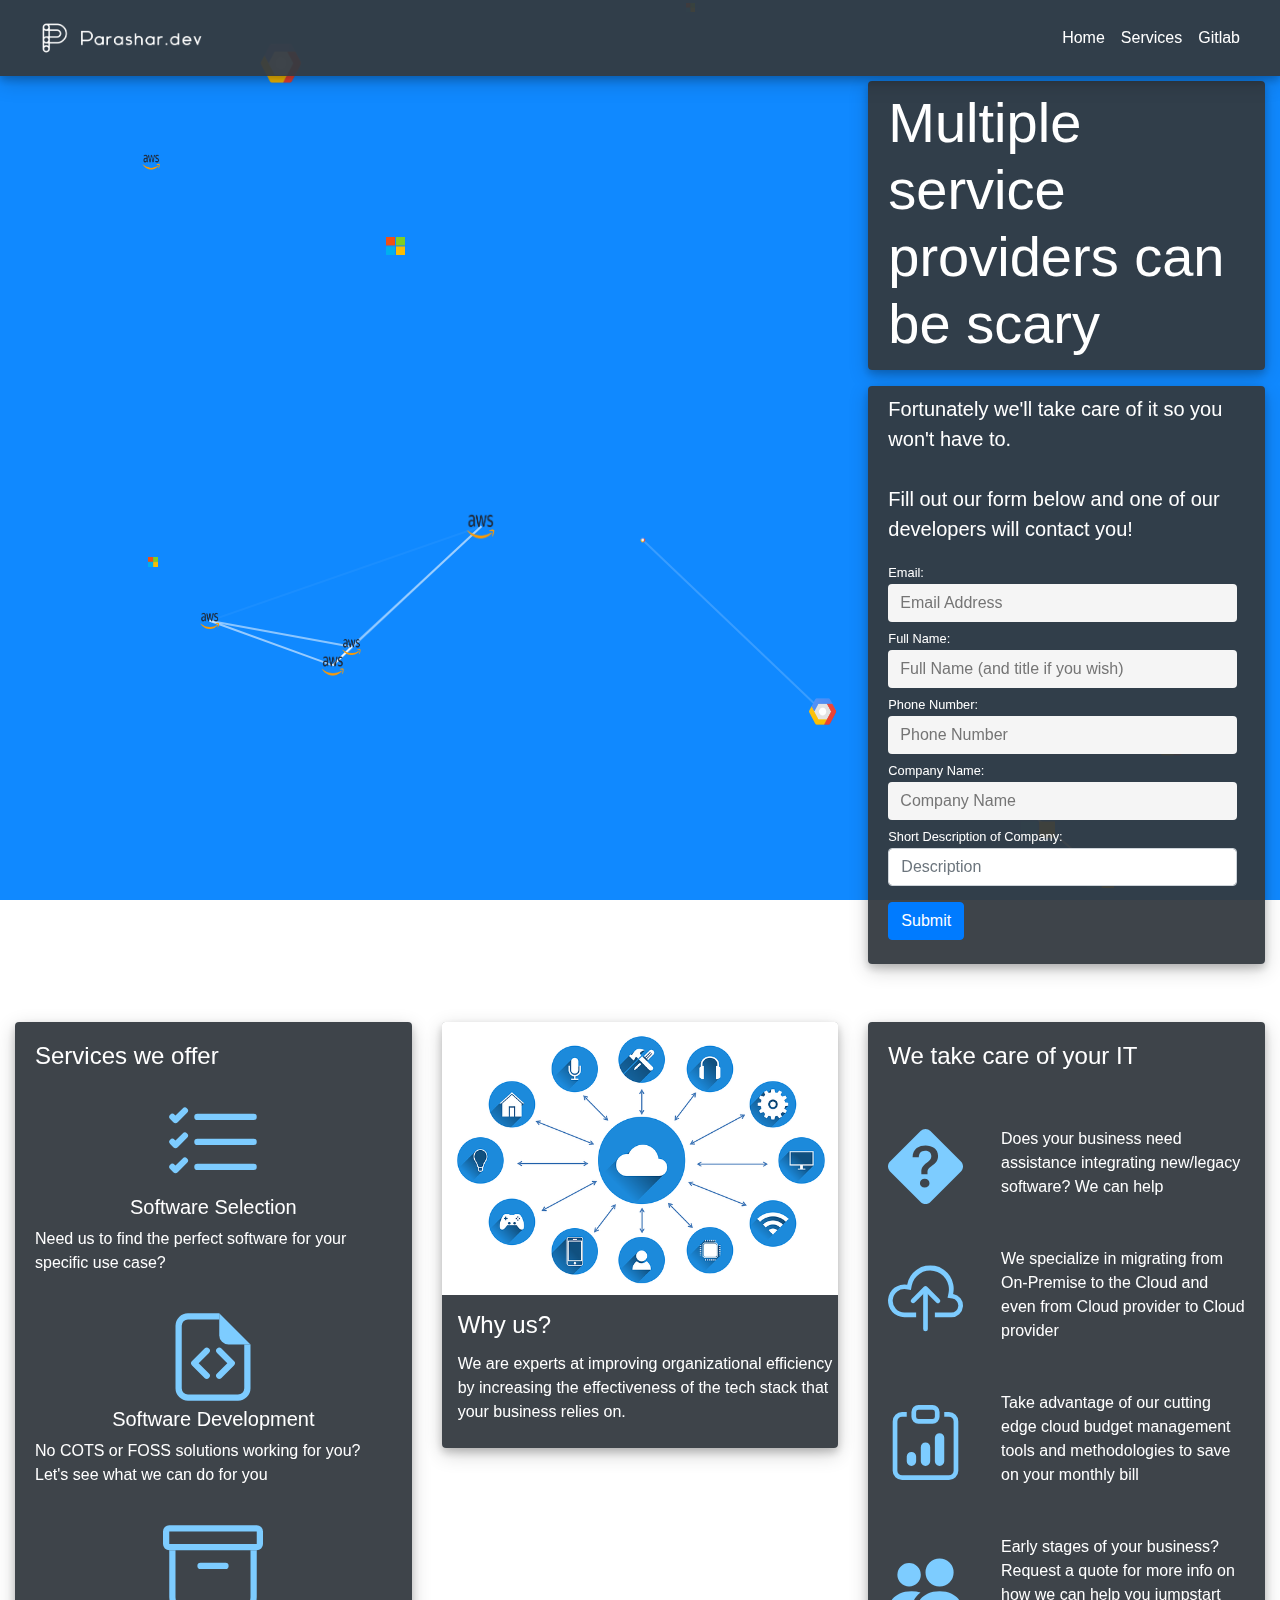
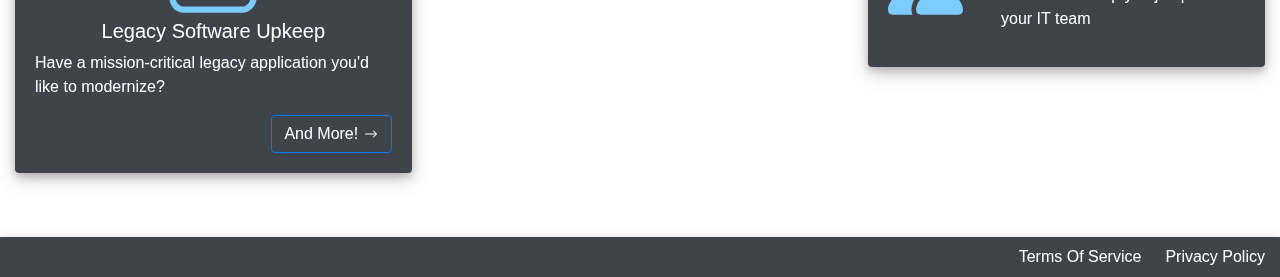
<file: index.html>
<!doctype html>
<html lang="en">
    <head>
    <!-- Required meta tags -->
        <meta charset="utf-8">
        <meta name="viewport" content="width=device-width, initial-scale=1, shrink-to-fit=no">

        <link rel="icon" type="image/png" href="/favicon.png"/>

        <!-- Bootstrap CSS -->
        <link rel="stylesheet" href="/css/bootstrap.min.css">

        <link rel="stylesheet" href="/css/particles.css">
        <link rel="stylesheet" href="/css/global.css">
        <link rel="stylesheet" href="/css/index.css">
        <link rel="stylesheet" href="/css/navbar.css">

        <title>Parashar.Dev - Software Development Firm</title>
    </head>
    <body>

        <div id="content">
            <div id="particles-js"></div>
            <div id="particles-js-2"></div>
            <div id="particles-js-3"></div>
            <div id="overlay" class="container-fluid">
                <header id="navbar_wrapper" class="row mx-0">
                    <!-- will load common header with js $().load() method -->
                </header>
                <div class="row mx-0 services-container">
                    <div class="col-md-4 offset-md-8 py-1 contact-form">
                        <div class="card-body card-shadow text-white bg-custom-gray rounded mb-3 pb-1 pt-2">
                            <h1 class="display-4">
                                Multiple service providers can be scary
                            </h1>
                        </div>
                        <div class="card-body card-shadow text-white bg-custom-gray rounded py-2">
                            <p class="lead">
                                Fortunately we'll take care of it so you won't have to.
                                <br><br>Fill out our form below and one of our developers will contact you!
                            </p>
                            <form class="card-text" onsubmit="sendQuoteRequest('emailAddress', 'fullname', 'phoneNumber', 'companyName', 'commentSection', 'quoteSendButtonIndex'); return false;" novalidate>
                                <div class="form-group mr-2 my-1">
                                    <small>Email:</small>
                                    <input type="text" class="form-control-plaintext input-box-indent rounded" id="emailAddress" placeholder="Email Address" style="background-color: whitesmoke;" required>
                                </div>
                                <div class="form-group mr-2 my-1">
                                    <small>Full Name:</small>
                                    <input type="text" class="form-control-plaintext input-box-indent rounded" id="fullname" placeholder="Full Name (and title if you wish)" style="background-color: whitesmoke;" required>
                                </div>
                                <div class="form-group mr-2 my-1">
                                    <small>Phone Number:</small>
                                    <input type="text" class="form-control-plaintext input-box-indent rounded" id="phoneNumber" placeholder="Phone Number" style="background-color: whitesmoke;" required>
                                </div>
                                <div class="form-group mr-2 my-1">
                                    <small>Company Name:</small>
                                    <input type="text" class="form-control-plaintext input-box-indent rounded" id="companyName" placeholder="Company Name" style="background-color: whitesmoke;" required>
                                </div>
                                <div class="form-group mr-2 my-1">
                                    <small>Short Description of Company:</small>
                                    <textarea class="form-control" id="commentSection" rows="1" style="resize: none;" placeholder="Description" required></textarea>
                                </div>
                                <div class="form-group mr-2 my-2">
                                    <button type="submit" id="quoteSendButtonIndex" class="btn btn-primary my-2">Submit</button>
                                </div>
                            </form>
                        </div>
                    </div>
                </div>
                <div class="row mx-0 services-container">
                    <div class="col-md-4 py-3">
                        <div class="card-body card-shadow bg-custom-gray text-white rounded">
                            <h4 class="card-title">
                                Services we offer
                            </h4>
                            <div class="card-text row mt-4">
                                <div class="col-12 d-flex justify-content-center">
                                    <svg class="bi bi-list-check service-logo" width="2em" height="2em" viewBox="0 0 16 16" fill="currentColor" xmlns="http://www.w3.org/2000/svg">
                                        <path fill-rule="evenodd" d="M5 11.5a.5.5 0 0 1 .5-.5h9a.5.5 0 0 1 0 1h-9a.5.5 0 0 1-.5-.5zm0-4a.5.5 0 0 1 .5-.5h9a.5.5 0 0 1 0 1h-9a.5.5 0 0 1-.5-.5zm0-4a.5.5 0 0 1 .5-.5h9a.5.5 0 0 1 0 1h-9a.5.5 0 0 1-.5-.5zM3.854 2.146a.5.5 0 0 1 0 .708l-1.5 1.5a.5.5 0 0 1-.708 0l-.5-.5a.5.5 0 1 1 .708-.708L2 3.293l1.146-1.147a.5.5 0 0 1 .708 0zm0 4a.5.5 0 0 1 0 .708l-1.5 1.5a.5.5 0 0 1-.708 0l-.5-.5a.5.5 0 1 1 .708-.708L2 7.293l1.146-1.147a.5.5 0 0 1 .708 0zm0 4a.5.5 0 0 1 0 .708l-1.5 1.5a.5.5 0 0 1-.708 0l-.5-.5a.5.5 0 0 1 .708-.708l.146.147 1.146-1.147a.5.5 0 0 1 .708 0z"/>
                                    </svg>
                                </div>
                                <div class="col-12 d-flex justify-content-center">
                                    <h5>
                                        Software Selection
                                    </h5>
                                </div>
                                <div class="col-12 d-flex justify-content-center">
                                    <p>
                                        Need us to find the perfect software for your specific use case?
                                    </p>
                                </div>
                            </div>
                            <div class="card-text row pt-3">
                                <div class="col-12 d-flex justify-content-center">
                                    <svg class="bi bi-file-earmark-code service-logo" width="2em" height="2em" viewBox="0 0 16 16" fill="currentColor" xmlns="http://www.w3.org/2000/svg">
                                        <path d="M4 1h5v1H4a1 1 0 0 0-1 1v10a1 1 0 0 0 1 1h8a1 1 0 0 0 1-1V6h1v7a2 2 0 0 1-2 2H4a2 2 0 0 1-2-2V3a2 2 0 0 1 2-2z"/>
                                        <path d="M9 4.5V1l5 5h-3.5A1.5 1.5 0 0 1 9 4.5z"/>
                                        <path fill-rule="evenodd" d="M8.646 6.646a.5.5 0 0 1 .708 0l2 2a.5.5 0 0 1 0 .708l-2 2a.5.5 0 0 1-.708-.708L10.293 9 8.646 7.354a.5.5 0 0 1 0-.708zm-1.292 0a.5.5 0 0 0-.708 0l-2 2a.5.5 0 0 0 0 .708l2 2a.5.5 0 0 0 .708-.708L5.707 9l1.647-1.646a.5.5 0 0 0 0-.708z"/>
                                      </svg>
                                </div>
                                <div class="col-12 d-flex justify-content-center">
                                    <h5>
                                        Software Development
                                    </h5>
                                </div>
                                <div class="col-12 d-flex justify-content-center">
                                    <p>
                                        No COTS or FOSS solutions working for you? Let's see what we can do for you
                                    </p>
                                </div>
                            </div>
                            <div class="card-text row pt-3">
                                <div class="col-12 d-flex justify-content-center">
                                    <svg class="bi bi-archive service-logo" width="2em" height="2em" viewBox="0 0 16 16" fill="currentColor" xmlns="http://www.w3.org/2000/svg">
                                        <path fill-rule="evenodd" d="M2 5v7.5c0 .864.642 1.5 1.357 1.5h9.286c.715 0 1.357-.636 1.357-1.5V5h1v7.5c0 1.345-1.021 2.5-2.357 2.5H3.357C2.021 15 1 13.845 1 12.5V5h1z"/>
                                        <path fill-rule="evenodd" d="M5.5 7.5A.5.5 0 0 1 6 7h4a.5.5 0 0 1 0 1H6a.5.5 0 0 1-.5-.5zM15 2H1v2h14V2zM1 1a1 1 0 0 0-1 1v2a1 1 0 0 0 1 1h14a1 1 0 0 0 1-1V2a1 1 0 0 0-1-1H1z"/>
                                      </svg>
                                </div>
                                <div class="col-12 d-flex justify-content-center">
                                    <h5>
                                        Legacy Software Upkeep
                                    </h5>
                                </div>
                                <div class="col-12 d-flex justify-content-center">
                                    <p>
                                        Have a mission-critical legacy application you'd like to modernize?
                                    </p>
                                </div>
                            </div>
                            <div class="card-text row">
                                <div class="col-12 d-flex justify-content-end">
                                    <button onclick="window.location.href='/services.html'" class="btn btn-outline-primary text-nowrap text-white">
                                        And More!
                                        <svg class="bi bi-arrow-right" width="1em" height="1em" viewBox="0 0 16 16" fill="currentColor" xmlns="http://www.w3.org/2000/svg">
                                            <path fill-rule="evenodd" d="M10.146 4.646a.5.5 0 0 1 .708 0l3 3a.5.5 0 0 1 0 .708l-3 3a.5.5 0 0 1-.708-.708L12.793 8l-2.647-2.646a.5.5 0 0 1 0-.708z"/>
                                            <path fill-rule="evenodd" d="M2 8a.5.5 0 0 1 .5-.5H13a.5.5 0 0 1 0 1H2.5A.5.5 0 0 1 2 8z"/>
                                        </svg> 
                                    </button>
                                </div>
                            </div>
                        </div>
                    </div>
                    <div class="col-md-4 py-3">
                        <div class="card-body card-shadow bg-custom-gray text-white rounded px-0 py-0">
                            <img src="/img/iot.png" class="card-img-top" alt="cloud architecture image">
                            <h4 class="card-title pl-3 pt-3">
                                Why us?
                            </h4>
                            <p class="card-text pl-3 pb-4">
                                We are experts at improving organizational efficiency by increasing the effectiveness of the tech stack that your business relies on.
                            </p>
                        </div>
                    </div>
                    <div class="col-md-4 py-3">
                        <div class="card-body card-shadow bg-custom-gray text-white rounded">
                            <h4 class="card-title">
                                We take care of your IT
                            </h4>
                            <div class="card-text row align-items-center justify-content-between mt-5">
                                <div class="col-3">
                                    <svg class="bi bi-question-diamond-fill service-logo" width="1.5em" height="1.5em" viewBox="0 0 16 16" fill="currentColor" xmlns="http://www.w3.org/2000/svg">
                                        <path fill-rule="evenodd" d="M9.05.435c-.58-.58-1.52-.58-2.1 0L.436 6.95c-.58.58-.58 1.519 0 2.098l6.516 6.516c.58.58 1.519.58 2.098 0l6.516-6.516c.58-.58.58-1.519 0-2.098L9.05.435zM6.57 6.033H5.25C5.22 4.147 6.68 3.5 8.006 3.5c1.397 0 2.673.73 2.673 2.24 0 1.08-.635 1.594-1.244 2.057-.737.559-1.01.768-1.01 1.486v.355H7.117l-.007-.463c-.038-.927.495-1.498 1.168-1.987.59-.444.965-.736.965-1.371 0-.825-.628-1.168-1.314-1.168-.901 0-1.358.603-1.358 1.384zm1.251 6.443c-.584 0-1.009-.394-1.009-.927 0-.552.425-.94 1.01-.94.609 0 1.028.388 1.028.94 0 .533-.42.927-1.029.927z"/>
                                      </svg>
                                </div>
                                <div class="col-9">
                                    <p class="ml-3 mt-2">
                                        Does your business need assistance integrating new/legacy software? We can help
                                    </p>
                                </div>
                            </div>
                            <div class="card-text row align-items-center justify-content-between mt-4">
                                <div class="col-3">
                                    <svg class="bi bi-cloud-upload service-logo" width="1.5em" height="1.5em" viewBox="0 0 16 16" fill="currentColor" xmlns="http://www.w3.org/2000/svg">
                                        <path d="M4.887 6.2l-.964-.165A2.5 2.5 0 1 0 3.5 11H6v1H3.5a3.5 3.5 0 1 1 .59-6.95 5.002 5.002 0 1 1 9.804 1.98A2.501 2.501 0 0 1 13.5 12H10v-1h3.5a1.5 1.5 0 0 0 .237-2.981L12.7 7.854l.216-1.028a4 4 0 1 0-7.843-1.587l-.185.96z"/>
                                        <path fill-rule="evenodd" d="M5 8.854a.5.5 0 0 0 .707 0L8 6.56l2.293 2.293A.5.5 0 1 0 11 8.146L8.354 5.5a.5.5 0 0 0-.708 0L5 8.146a.5.5 0 0 0 0 .708z"/>
                                        <path fill-rule="evenodd" d="M8 6a.5.5 0 0 1 .5.5v8a.5.5 0 0 1-1 0v-8A.5.5 0 0 1 8 6z"/>
                                      </svg>
                                </div>
                                <div class="col-9">
                                    <p class="ml-3 mt-2">
                                        We specialize in migrating from On-Premise to the Cloud and even from Cloud provider to Cloud provider
                                    </p>
                                </div>
                            </div>
                            <div class="card-text row align-items-center justify-content-between mt-4">
                                <div class="col-3">
                                    <svg class="bi bi-clipboard-data service-logo" width="1.5em" height="1.5em" viewBox="0 0 16 16" fill="currentColor" xmlns="http://www.w3.org/2000/svg">
                                        <path fill-rule="evenodd" d="M4 1.5H3a2 2 0 0 0-2 2V14a2 2 0 0 0 2 2h10a2 2 0 0 0 2-2V3.5a2 2 0 0 0-2-2h-1v1h1a1 1 0 0 1 1 1V14a1 1 0 0 1-1 1H3a1 1 0 0 1-1-1V3.5a1 1 0 0 1 1-1h1v-1z"/>
                                        <path fill-rule="evenodd" d="M9.5 1h-3a.5.5 0 0 0-.5.5v1a.5.5 0 0 0 .5.5h3a.5.5 0 0 0 .5-.5v-1a.5.5 0 0 0-.5-.5zm-3-1A1.5 1.5 0 0 0 5 1.5v1A1.5 1.5 0 0 0 6.5 4h3A1.5 1.5 0 0 0 11 2.5v-1A1.5 1.5 0 0 0 9.5 0h-3z"/>
                                        <path d="M4 11a1 1 0 1 1 2 0v1a1 1 0 1 1-2 0v-1zm6-4a1 1 0 1 1 2 0v5a1 1 0 1 1-2 0V7zM7 9a1 1 0 0 1 2 0v3a1 1 0 1 1-2 0V9z"/>
                                      </svg>
                                </div>
                                <div class="col-9">
                                    <p class="ml-3 mt-2">
                                        Take advantage of our cutting edge cloud budget management tools and methodologies to save on your monthly bill
                                    </p>
                                </div>
                            </div>
                            <div class="card-text row align-items-center justify-content-between mt-4">
                                <div class="col-3">
                                    <svg class="bi bi-people-fill service-logo" width="1.5em" height="1.5em" viewBox="0 0 16 16" fill="currentColor" xmlns="http://www.w3.org/2000/svg">
                                        <path fill-rule="evenodd" d="M7 14s-1 0-1-1 1-4 5-4 5 3 5 4-1 1-1 1H7zm4-6a3 3 0 1 0 0-6 3 3 0 0 0 0 6zm-5.784 6A2.238 2.238 0 0 1 5 13c0-1.355.68-2.75 1.936-3.72A6.325 6.325 0 0 0 5 9c-4 0-5 3-5 4s1 1 1 1h4.216zM4.5 8a2.5 2.5 0 1 0 0-5 2.5 2.5 0 0 0 0 5z"/>
                                      </svg>
                                </div>
                                <div class="col-9">
                                    <p class="ml-3 mt-2">
                                        Early stages of your business? Request a quote for more info on how we can help you jumpstart your IT team
                                    </p>
                                </div>
                            </div>
                        </div>
                    </div>
                </div>
                <div id="footer_wrapper" class="row mx-0">
                    <!-- will load common footer with js $().load() method -->
                </div>
            </div>
            
            
            <!--[if lt IE 7]>
                <p>You are using an <strong>outdated</strong> browser. Please upgrade your browser to improve your experience.</p>
            <![endif]-->
        </div>

        <!-- Optional JavaScript -->
        <!-- jQuery first, then Bootstrap JS -->
        <script src="/js/jquery.min.js"></script>
        <script src="/js/bootstrap.bundle.min.js"></script>
        <script src="/js/particles.min.js"></script>
        <script src="/js/index.js"></script>
    </body>
</html>
</file>
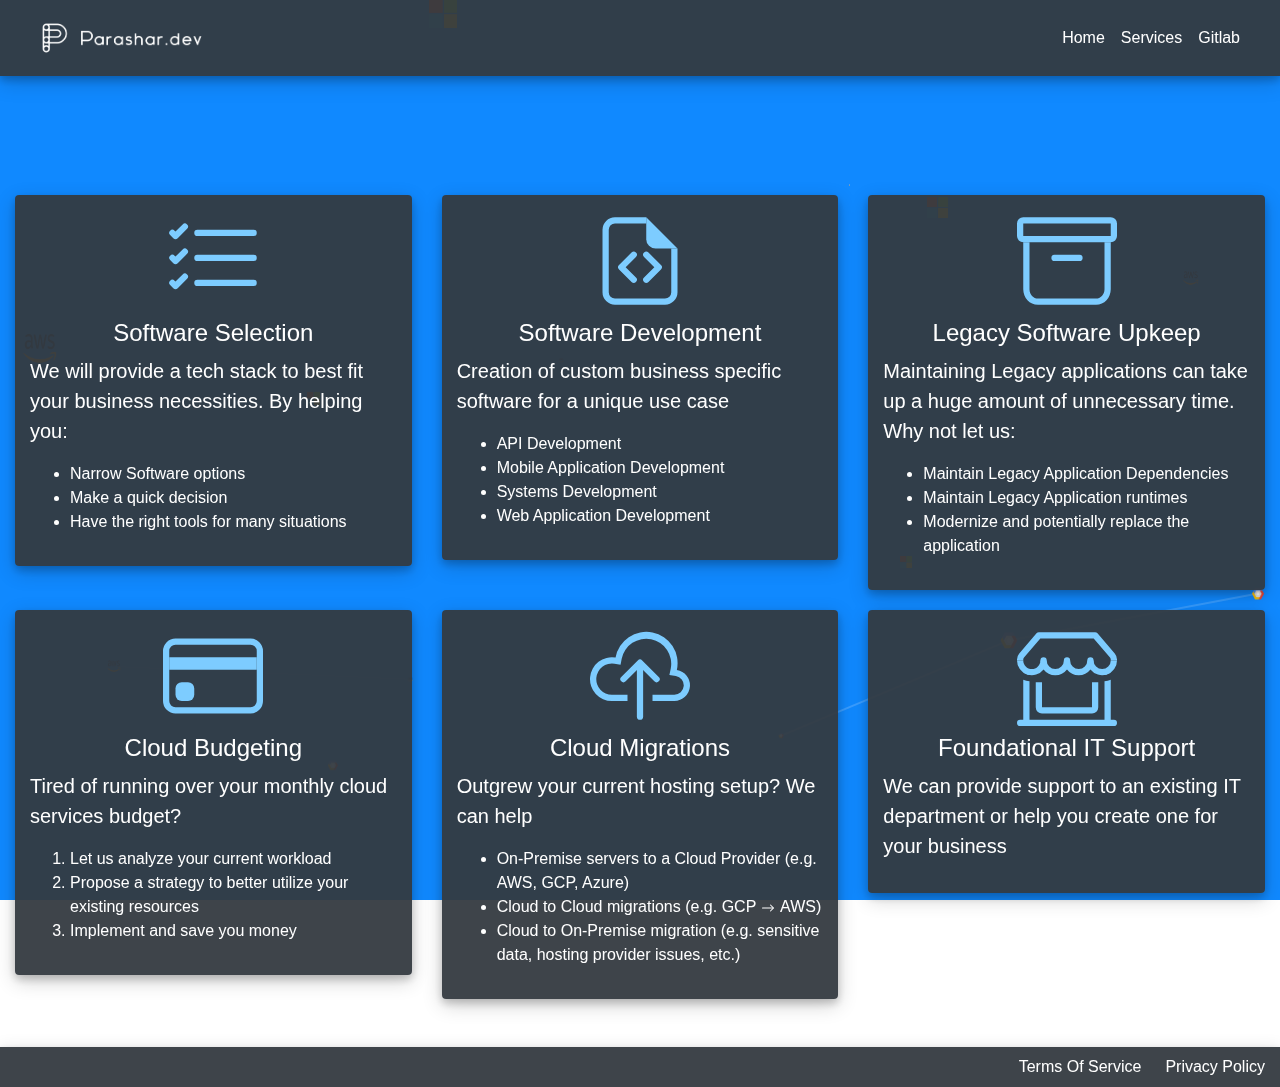
<file: services.html>
<!doctype html>
<html lang="en">
    <head>
    <!-- Required meta tags -->
        <meta charset="utf-8">
        <meta name="viewport" content="width=device-width, initial-scale=1, shrink-to-fit=no">

        <link rel="icon" type="image/png" href="/favicon.png"/>

        <!-- Bootstrap CSS -->
        <link rel="stylesheet" href="/css/bootstrap.min.css">

        <link rel="stylesheet" href="/css/particles.css">
        <link rel="stylesheet" href="/css/global.css">
        <link rel="stylesheet" href="/css/services.css">
        <link rel="stylesheet" href="/css/navbar.css">

        <title>Parashar.Dev - Software Development Firm</title>
    </head>
    <body>

        <div id="content">
            <div id="particles-js"></div>
            <div id="particles-js-2"></div>
            <div id="particles-js-3"></div>
            <div id="overlay" class="container-fluid">
                <header id="navbar_wrapper" class="row mx-0">
                    <!-- will load common header with js $().load() method -->
                </header>
                <div class="row mx-0 services-container">
                    <div class="col-md-4 text-white">
                        <div class="row bg-custom-gray card-shadow rounded py-3 mx-auto mt-3">
                            <div class="col-12 d-flex justify-content-center">
                                <svg class="bi bi-list-check service-logo" width="2em" height="2em" viewBox="0 0 16 16" fill="currentColor" xmlns="http://www.w3.org/2000/svg">
                                    <path fill-rule="evenodd" d="M5 11.5a.5.5 0 0 1 .5-.5h9a.5.5 0 0 1 0 1h-9a.5.5 0 0 1-.5-.5zm0-4a.5.5 0 0 1 .5-.5h9a.5.5 0 0 1 0 1h-9a.5.5 0 0 1-.5-.5zm0-4a.5.5 0 0 1 .5-.5h9a.5.5 0 0 1 0 1h-9a.5.5 0 0 1-.5-.5zM3.854 2.146a.5.5 0 0 1 0 .708l-1.5 1.5a.5.5 0 0 1-.708 0l-.5-.5a.5.5 0 1 1 .708-.708L2 3.293l1.146-1.147a.5.5 0 0 1 .708 0zm0 4a.5.5 0 0 1 0 .708l-1.5 1.5a.5.5 0 0 1-.708 0l-.5-.5a.5.5 0 1 1 .708-.708L2 7.293l1.146-1.147a.5.5 0 0 1 .708 0zm0 4a.5.5 0 0 1 0 .708l-1.5 1.5a.5.5 0 0 1-.708 0l-.5-.5a.5.5 0 0 1 .708-.708l.146.147 1.146-1.147a.5.5 0 0 1 .708 0z"/>
                                </svg>
                            </div>
                            <div class="col-12 d-flex justify-content-center pt-2">
                                <h4>
                                    Software Selection
                                </h4>
                            </div>
                            <div class="col-12">
                                <p class="lead">
                                    We will provide a tech stack to best fit your business necessities. By helping you:
                                </p>
                                <ul>
                                    <li>
                                        Narrow Software options
                                    </li>
                                    <li>
                                        Make a quick decision
                                    </li>
                                    <li>
                                        Have the right tools for many situations
                                    </li>
                                </ul>
                            </div>
                        </div>
                    </div>
                    <div class="col-md-4 text-white">
                        <div class="row bg-custom-gray card-shadow rounded py-3 mx-auto mt-3">
                            <div class="col-12 d-flex justify-content-center">
                                <svg class="bi bi-file-earmark-code service-logo" width="2em" height="2em" viewBox="0 0 16 16" fill="currentColor" xmlns="http://www.w3.org/2000/svg">
                                    <path d="M4 1h5v1H4a1 1 0 0 0-1 1v10a1 1 0 0 0 1 1h8a1 1 0 0 0 1-1V6h1v7a2 2 0 0 1-2 2H4a2 2 0 0 1-2-2V3a2 2 0 0 1 2-2z"/>
                                    <path d="M9 4.5V1l5 5h-3.5A1.5 1.5 0 0 1 9 4.5z"/>
                                    <path fill-rule="evenodd" d="M8.646 6.646a.5.5 0 0 1 .708 0l2 2a.5.5 0 0 1 0 .708l-2 2a.5.5 0 0 1-.708-.708L10.293 9 8.646 7.354a.5.5 0 0 1 0-.708zm-1.292 0a.5.5 0 0 0-.708 0l-2 2a.5.5 0 0 0 0 .708l2 2a.5.5 0 0 0 .708-.708L5.707 9l1.647-1.646a.5.5 0 0 0 0-.708z"/>
                                  </svg>
                            </div>
                            <div class="col-12 d-flex justify-content-center pt-2">
                                <h4>
                                    Software Development
                                </h4>
                            </div>
                            <div class="col-12">
                                <p class="lead">
                                    Creation of custom business specific software for a unique use case
                                </p>
                                <ul>
                                    <li>
                                        API Development
                                    </li>
                                    <li>
                                        Mobile Application Development
                                    </li>
                                    <li>
                                        Systems Development
                                    </li>
                                    <li>
                                        Web Application Development
                                    </li>
                                </ul>
                            </div>
                        </div>
                    </div>
                    <div class="col-md-4 text-white">
                        <div class="row bg-custom-gray card-shadow rounded py-3 mx-auto mt-3">
                            <div class="col-12 d-flex justify-content-center">
                                <svg class="bi bi-archive service-logo" width="2em" height="2em" viewBox="0 0 16 16" fill="currentColor" xmlns="http://www.w3.org/2000/svg">
                                    <path fill-rule="evenodd" d="M2 5v7.5c0 .864.642 1.5 1.357 1.5h9.286c.715 0 1.357-.636 1.357-1.5V5h1v7.5c0 1.345-1.021 2.5-2.357 2.5H3.357C2.021 15 1 13.845 1 12.5V5h1z"/>
                                    <path fill-rule="evenodd" d="M5.5 7.5A.5.5 0 0 1 6 7h4a.5.5 0 0 1 0 1H6a.5.5 0 0 1-.5-.5zM15 2H1v2h14V2zM1 1a1 1 0 0 0-1 1v2a1 1 0 0 0 1 1h14a1 1 0 0 0 1-1V2a1 1 0 0 0-1-1H1z"/>
                                  </svg>
                            </div>
                            <div class="col-12 d-flex justify-content-center pt-2">
                                <h4>
                                    Legacy Software Upkeep
                                </h4>
                            </div>
                            <div class="col-12">
                                <p class="lead">
                                    Maintaining Legacy applications can take up a huge amount of unnecessary time. Why not let us:
                                </p>
                                <ul>
                                    <li>
                                        Maintain Legacy Application Dependencies
                                    </li>
                                    <li>
                                        Maintain Legacy Application runtimes
                                    </li>
                                    <li>
                                        Modernize and potentially replace the application
                                    </li>
                                </ul>
                            </div>
                        </div>
                    </div>
                </div>
                <div class="row mx-0 mt-1">
                    <div class="col-md-4 text-white">
                        <div class="row bg-custom-gray card-shadow rounded py-3 mx-auto mt-3">
                            <div class="col-12 d-flex justify-content-center">
                                <svg class="bi bi-credit-card service-logo" width="2em" height="2em" viewBox="0 0 16 16" fill="currentColor" xmlns="http://www.w3.org/2000/svg">
                                    <path fill-rule="evenodd" d="M14 3H2a1 1 0 0 0-1 1v8a1 1 0 0 0 1 1h12a1 1 0 0 0 1-1V4a1 1 0 0 0-1-1zM2 2a2 2 0 0 0-2 2v8a2 2 0 0 0 2 2h12a2 2 0 0 0 2-2V4a2 2 0 0 0-2-2H2z"/>
                                    <rect width="3" height="3" x="2" y="9" rx="1"/>
                                    <path d="M1 5h14v2H1z"/>
                                  </svg>
                            </div>
                            <div class="col-12 d-flex justify-content-center pt-2">
                                <h4>
                                    Cloud Budgeting
                                </h4>
                            </div>
                            <div class="col-12">
                                <p class="lead">
                                    Tired of running over your monthly cloud services budget?
                                </p>
                                <ol>
                                    <li>
                                        Let us analyze your current workload
                                    </li>
                                    <li>
                                        Propose a strategy to better utilize your existing resources
                                    </li>
                                    <li>
                                        Implement and save you money
                                    </li>
                                </ol>
                            </div>
                        </div>
                    </div>
                    <div class="col-md-4 text-white">
                        <div class="row bg-custom-gray card-shadow rounded py-3 mx-auto mt-3">
                            <div class="col-12 d-flex justify-content-center">
                                <svg class="bi bi-cloud-upload service-logo" width="2em" height="2em" viewBox="0 0 16 16" fill="currentColor" xmlns="http://www.w3.org/2000/svg">
                                    <path d="M4.887 6.2l-.964-.165A2.5 2.5 0 1 0 3.5 11H6v1H3.5a3.5 3.5 0 1 1 .59-6.95 5.002 5.002 0 1 1 9.804 1.98A2.501 2.501 0 0 1 13.5 12H10v-1h3.5a1.5 1.5 0 0 0 .237-2.981L12.7 7.854l.216-1.028a4 4 0 1 0-7.843-1.587l-.185.96z"/>
                                    <path fill-rule="evenodd" d="M5 8.854a.5.5 0 0 0 .707 0L8 6.56l2.293 2.293A.5.5 0 1 0 11 8.146L8.354 5.5a.5.5 0 0 0-.708 0L5 8.146a.5.5 0 0 0 0 .708z"/>
                                    <path fill-rule="evenodd" d="M8 6a.5.5 0 0 1 .5.5v8a.5.5 0 0 1-1 0v-8A.5.5 0 0 1 8 6z"/>
                                  </svg>
                            </div>
                            <div class="col-12 d-flex justify-content-center pt-2">
                                <h4>
                                    Cloud Migrations
                                </h4>
                            </div>
                            <div class="col-12">
                                <p class="lead">
                                    Outgrew your current hosting setup? We can help
                                </p>
                                <ul>
                                    <li>
                                        On-Premise servers to a Cloud Provider (e.g. AWS, GCP, Azure)
                                    </li>
                                    <li>
                                        Cloud to Cloud migrations (e.g. GCP 
                                        <svg class="bi bi-arrow-right" width="1em" height="1em" viewBox="0 0 16 16" fill="currentColor" xmlns="http://www.w3.org/2000/svg">
                                            <path fill-rule="evenodd" d="M10.146 4.646a.5.5 0 0 1 .708 0l3 3a.5.5 0 0 1 0 .708l-3 3a.5.5 0 0 1-.708-.708L12.793 8l-2.647-2.646a.5.5 0 0 1 0-.708z"/>
                                            <path fill-rule="evenodd" d="M2 8a.5.5 0 0 1 .5-.5H13a.5.5 0 0 1 0 1H2.5A.5.5 0 0 1 2 8z"/>
                                        </svg> 
                                        AWS)
                                    </li>
                                    <li>
                                        Cloud to On-Premise migration (e.g. sensitive data, hosting provider issues, etc.)
                                    </li>
                                </ul>
                            </div>
                        </div>
                    </div>
                    <div class="col-md-4 text-white">
                        <div class="row bg-custom-gray card-shadow rounded py-3 mx-auto mt-3">
                            <div class="col-12 d-flex justify-content-center">
                                <svg class="bi bi-shop-window service-logo" width="2em" height="2em" viewBox="0 0 16 16" fill="currentColor" xmlns="http://www.w3.org/2000/svg">
                                    <path fill-rule="evenodd" d="M3.12 1.175A.5.5 0 0 1 3.5 1h9a.5.5 0 0 1 .38.175l2.759 3.219A1.5 1.5 0 0 1 16 5.37v.13h-1v-.13a.5.5 0 0 0-.12-.325L12.27 2H3.73L1.12 5.045A.5.5 0 0 0 1 5.37v.13H0v-.13a1.5 1.5 0 0 1 .361-.976l2.76-3.22z"/>
                                    <path d="M2.375 6.875c.76 0 1.375-.616 1.375-1.375h1a1.375 1.375 0 0 0 2.75 0h1a1.375 1.375 0 0 0 2.75 0h1a1.375 1.375 0 1 0 2.75 0h1a2.375 2.375 0 0 1-4.25 1.458 2.371 2.371 0 0 1-1.875.917A2.37 2.37 0 0 1 8 6.958a2.37 2.37 0 0 1-1.875.917 2.37 2.37 0 0 1-1.875-.917A2.375 2.375 0 0 1 0 5.5h1c0 .76.616 1.375 1.375 1.375z"/>
                                    <path d="M4.75 5.5a.5.5 0 1 1-1 0 .5.5 0 0 1 1 0zm3.75 0a.5.5 0 1 1-1 0 .5.5 0 0 1 1 0zm3.75 0a.5.5 0 1 1-1 0 .5.5 0 0 1 1 0zM2 8.854V15h12V8.854a3.354 3.354 0 0 0 1-.27V15h.5a.5.5 0 0 1 0 1H.5a.5.5 0 0 1 0-1H1V8.583c.311.14.647.232 1 .271zm0-1.008V7H1v.437c.291.207.632.35 1 .409zm13-.409c-.291.207-.632.35-1 .409V7h1v.437z"/>
                                    <path d="M4 13V9H3v4a1 1 0 0 0 1 1h8a1 1 0 0 0 1-1V9h-1v4H4z"/>
                                  </svg>
                            </div>
                            <div class="col-12 d-flex justify-content-center pt-2">
                                <h4>
                                    Foundational IT Support
                                </h4>
                            </div>
                            <div class="col-12 d-flex justify-content-center">
                                <p class="lead">
                                    We can provide support to an existing IT department or help you create one for your business
                                </p>
                            </div>
                        </div>
                    </div>
                </div>
                <div id="footer_wrapper" class="row mx-0">
                    <!-- will load common footer with js $().load() method -->
                </div>
            </div>
            
            
            <!--[if lt IE 7]>
                <p>You are using an <strong>outdated</strong> browser. Please upgrade your browser to improve your experience.</p>
            <![endif]-->
        </div>

        <!-- Optional JavaScript -->
        <!-- jQuery first, then Bootstrap JS -->
        <script src="/js/jquery.min.js"></script>
        <script src="/js/bootstrap.bundle.min.js"></script>
        <script src="/js/particles.min.js"></script>
        <script src="/js/index.js"></script>
    </body>
</html>
</file>
<file: css/particles.css>
#particles-js {
  background-color: #1089ff;
  position: fixed;
  top: 0;
  right: 0%;
  bottom: 0;
  left: 0;
  z-index: 0;
}

#particles-js-2 {
  background-color: transparent;
  position: fixed;
  top: 0;
  right: 0%;
  bottom: 0;
  left: 0;
  z-index: 0;
}

#particles-js-3 {
  background-color: transparent;
  position: fixed;
  top: 0;
  right: 0%;
  bottom: 0;
  left: 0;
  z-index: 0;
}
</file>
<file: css/global.css>
html {
  scroll-behavior: smooth;
}

#overlay {
  position: relative;
  padding: 0px;
}

.bg-custom-gray {
  background-color: rgba(52,58,64, 0.95);
}

.card-shadow {
  box-shadow: 0 4px 8px 0 rgba(0, 0, 0, 0.2), 0 6px 20px 0 rgba(0, 0, 0, 0.19);
}

.service-logo {
  font-size: 50px;
  fill: #7dccff;
}

.input-box-indent {
  text-indent: 12px;
}

.link-format {
  color: #ffffff;
  text-decoration: none;
}

.link-format:hover {
  color: #7dccff;
  text-decoration: none;
}

/* Large devices (desktops, less than 1200px) */
@media (max-width: 1199.98px) { 
}

/* Medium devices (tablets, less than 992px) */
@media (max-width: 991.98px) {
}

/* Small devices (landscape phones, less than 768px) */
@media (max-width: 767.98px) {
}

/* Extra small devices (portrait phones, less than 576px) */
@media (max-width: 575.98px) {
}
</file>
<file: css/index.css>
.contact-form {
  margin-top: 3%;
}
  
.services-container {
  margin-top: 3%;
}

/* Large devices (desktops, less than 1210px) */
@media (max-width: 1210px) { 
  .contact-form {
    margin-top: 10%;
  }
}

/* Medium devices (tablets, less than 992px) */
@media (max-width: 991.98px) {
  .contact-form {
    margin-top: 15%;
  }
}

/* Small devices (landscape phones, less than 768px) */
@media (max-width: 767.98px) {
  .contact-form {
    margin-top: 45%;
  }
  .services-container {
    margin-top: 45%;
  }
}

/* Extra small devices (portrait phones, less than 576px) */
@media (max-width: 575.98px) {
}
</file>
<file: css/navbar.css>
/*Nav toggler bg color*/
.navbar-toggler {
  background-color: #ffffff;
}

/*Link colors*/
nav ul li a {
  color: #ffffff;
}

nav ul li a:hover {
  color: #7dccff;
}

/* Stroke animation under links*/
nav ul li a,
nav ul li a:after,
nav ul li a:before {
  transition: all .5s;
}

nav.stroke ul li a,
nav.fill ul li a {
  position: relative;
}
nav.stroke ul li a:after,
nav.fill ul li a:after {
  position: absolute;
  bottom: 0;
  left: 0;
  right: 0;
  margin: auto;
  width: 0%;
  content: '.';
  color: transparent;
  background: #1190cb;
  height: 1px;
}
nav.stroke ul li a:hover:after {
  width: 100%;
}

nav.fill ul li a {
  transition: all 2s;
}

nav.fill ul li a:after {
  text-align: left;
  content: '.';
  margin: 0;
  opacity: 0;
}
nav.fill ul li a:hover {
  color: #fff;
  z-index: 1;
}
nav.fill ul li a:hover:after {
  z-index: -10;
  animation: fill 1s forwards;
  -webkit-animation: fill 1s forwards;
  -moz-animation: fill 1s forwards;
  opacity: 1;
}
</file>
<file: css/services.css>
.services-container {
  margin-top: 14%;
}


/* Large devices (desktops, less than 1200px) */
@media (max-width: 1199.98px) { 
}

/* Medium devices (tablets, less than 992px) */
@media (max-width: 991.98px) {
}

/* Small devices (landscape phones, less than 768px) */
@media (max-width: 767.98px) {
  .services-container {
    margin-top: 45%;
  }
}

/* Extra small devices (portrait phones, less than 576px) */
@media (max-width: 575.98px) {
}
</file>
